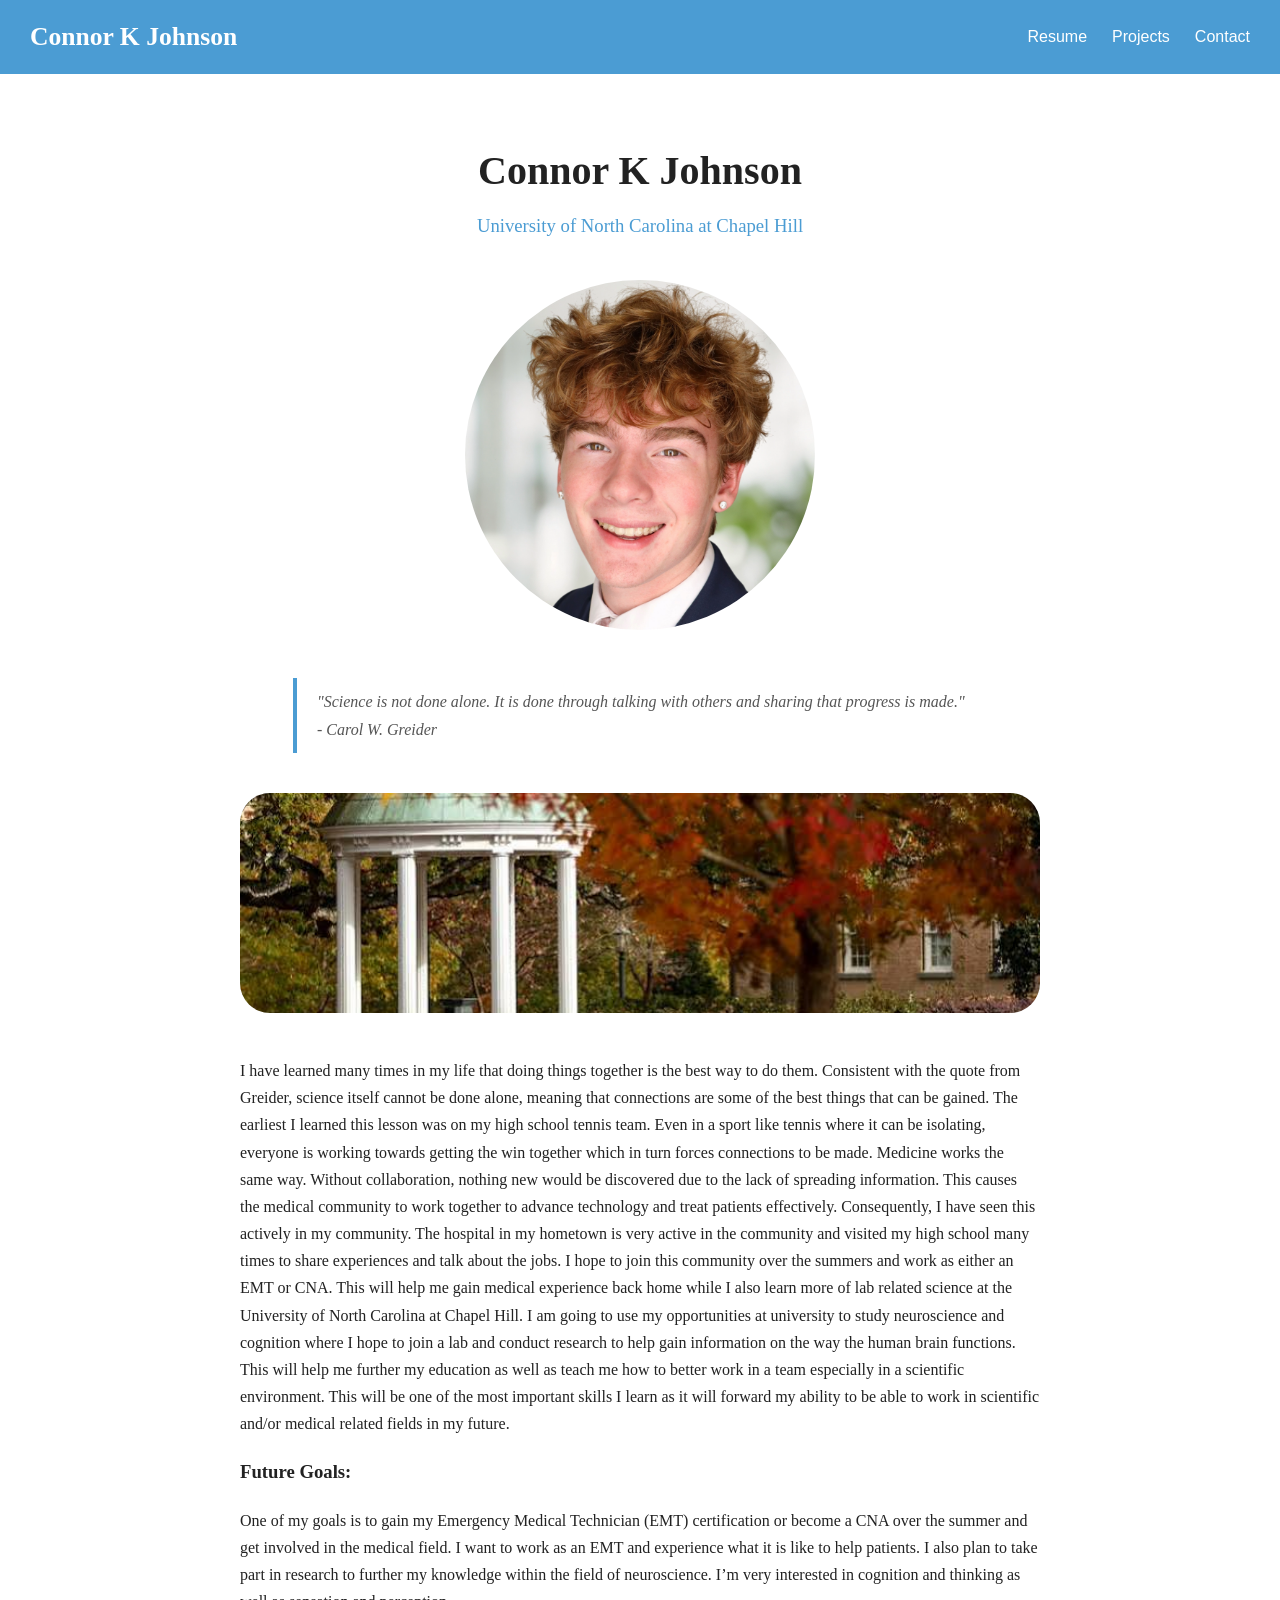
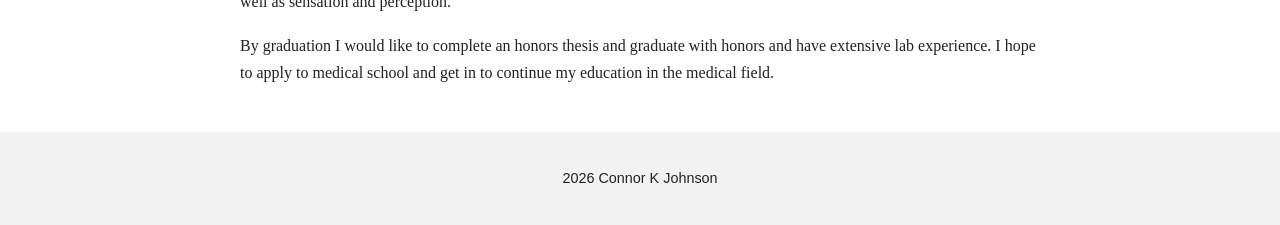
<file: index.html>
<!DOCTYPE html>
<html>
    <head>
        <meta charset="UTF-8">
        <meta name="viewport" content="width=device-width, initial-scale=1.0">
        <title>Connor K Johnson</title>
        <link rel="stylesheet" href="style.css"/>
    </head>
    <body>
        <header>
            <h1 id="title"><a href="index.html">Connor K Johnson</a></h1>
            <nav>
                <ul>
                    <li><a href="resume.html">Resume</a></li>
                    <li><a href="projects.html">Projects</a></li>
                    <li><a href="contact.html">Contact</a></li>
                </ul>
            </nav>
        </header>

        <main>
            <section id="intro">
                <h2>Connor K Johnson</h2>
                <h3>University of North Carolina at Chapel Hill</h3>
                <img src="profile.png" alt="Photo of Connor K Johnson" class="profile">
                <blockquote>
                    "Science is not done alone. It is done through talking with others and sharing that progress is made."
                    <br>- Carol W. Greider
                </blockquote>
            </section>

            <img src="images.jpeg" alt="Banner" class="banner">

            <section>
                <p>I have learned many times in my life that doing things together is the best way to do them. Consistent with the quote from Greider, science itself cannot be done alone, meaning that connections are some of the best things that can be gained. The earliest I learned this lesson was on my high school tennis team. Even in a sport like tennis where it can be isolating, everyone is working towards getting the win together which in turn forces connections to be made. Medicine works the same way. Without collaboration, nothing new would be discovered due to the lack of spreading information. This causes the medical community to work together to advance technology and treat patients effectively. Consequently, I have seen this actively in my community. The hospital in my hometown is very active in the community and visited my high school many times to share experiences and talk about the jobs. I hope to join this community over the summers and work as either an EMT or CNA. This will help me gain medical experience back home while I also learn more of lab related science at the University of North Carolina at Chapel Hill. I am going to use my opportunities at university to study neuroscience and cognition where I hope to join a lab and conduct research to help gain information on the way the human brain functions. This will help me further my education as well as teach me how to better work in a team especially in a scientific environment. This will be one of the most important skills I learn as it will forward my ability to be able to work in scientific and/or medical related fields in my future.</p>
                <h3>Future Goals:</h3>
                <p> One of my goals is to gain my Emergency Medical Technician (EMT) certification or become a CNA over the summer and get involved in the medical field. I want to work as an EMT and experience what it is like to help patients. I also plan to take part in research to further my knowledge within the field of neuroscience. I’m very interested in cognition and thinking as well as sensation and perception.</p>
                <p> By graduation I would like to complete an honors thesis and graduate with honors and have extensive lab experience. I hope to apply to medical school and get in to continue my education in the medical field.</p>
            </section>
        </main>

        <footer>
            <p>2026 Connor K Johnson</p>
        </footer>
    </body>
</html>
</file>
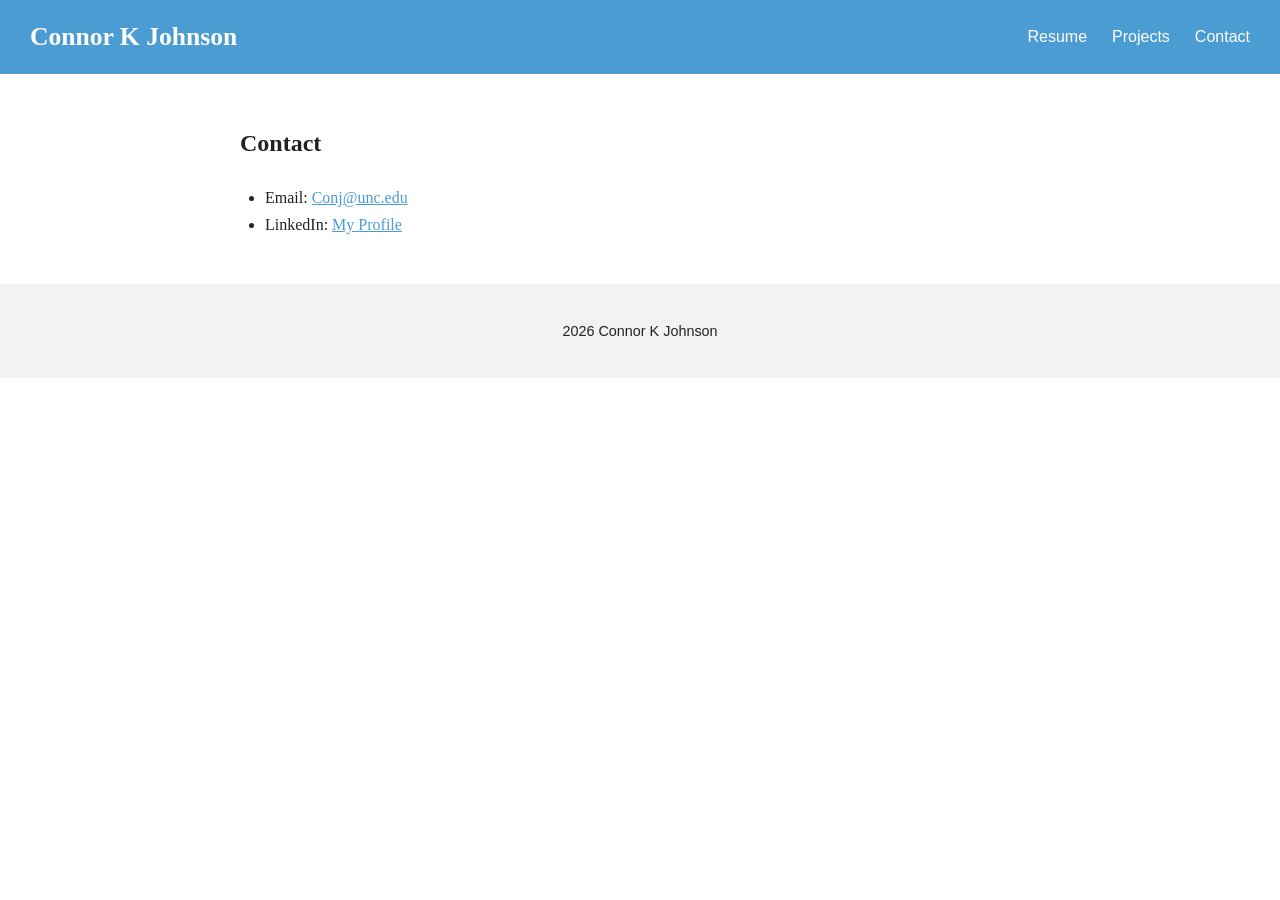
<file: contact.html>
<!DOCTYPE html>
<html>
    <head>
        <meta charset="UTF-8">
        <meta name="viewport" content="width=device-width, initial-scale=1.0">
        <title>Contact - Connor K Johnson</title>
        <link rel="stylesheet" href="style.css"/>
    </head>
    <body>
        <header>
           <h1 id="title"><a href="index.html">Connor K Johnson</a></h1>
            <nav>
                <ul>
                    <li><a href="resume.html">Resume</a></li>
                    <li><a href="projects.html">Projects</a></li>
                    <li><a href="contact.html">Contact</a></li>
                </ul>
            </nav>
        </header>

        <main>
            <h2>Contact</h2>
            <ul class="list">
                <li>Email: <a href="mailto:conj@unc.edu">Conj@unc.edu</a></li>
                <li>LinkedIn: <a href="https://www.linkedin.com/in/connor-johnson-373632433/?isSelfProfile=true" target="_blank" rel="noopener noreferrer">My Profile</a></li>
        </main>

        <footer>
            <p>2026 Connor K Johnson</p>
        </footer>
    </body>
</html>
</file>
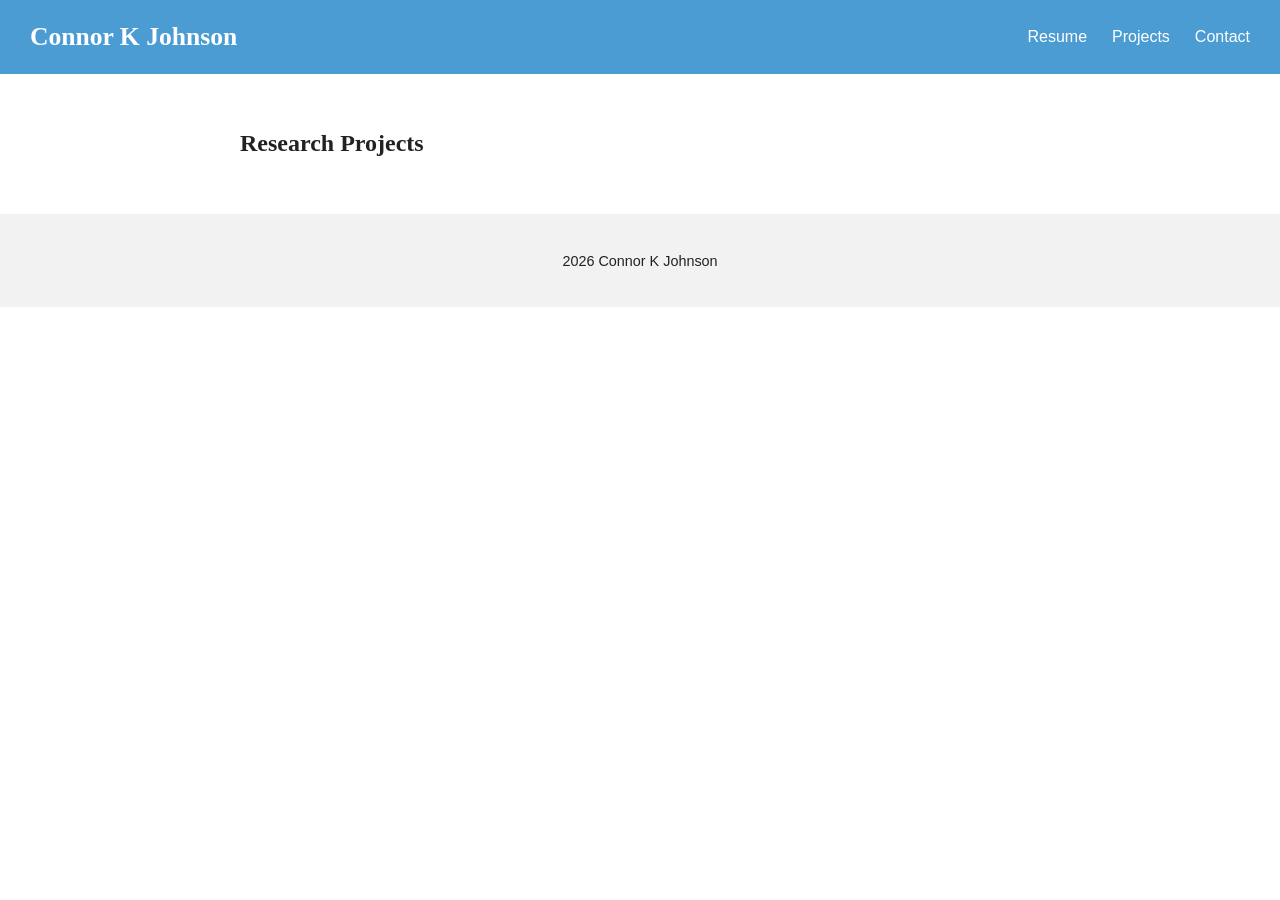
<file: Projects.HTML>
<!DOCTYPE html>
<html>
    <head>
        <meta charset="UTF-8">
        <meta name="viewport" content="width=device-width, initial-scale=1.0">
        <title>Projects - Connor K Johnson</title>
        <link rel="stylesheet" href="style.css"/>
    </head>
    <body>
        <header>
            <h1 id="title"><a href="index.html">Connor K Johnson</a></h1>
            <nav>
                <ul>
                    <li><a href="resume.html">Resume</a></li>
                    <li><a href="projects.html">Projects</a></li>
                    <li><a href="contact.html">Contact</a></li>
                </ul>
            </nav>
        </header>

        <main>
            <h2>Research Projects</h2>
        </main>

        <footer>
            <p>2026 Connor K Johnson</p>
        </footer>
    </body>
</html>
</file>
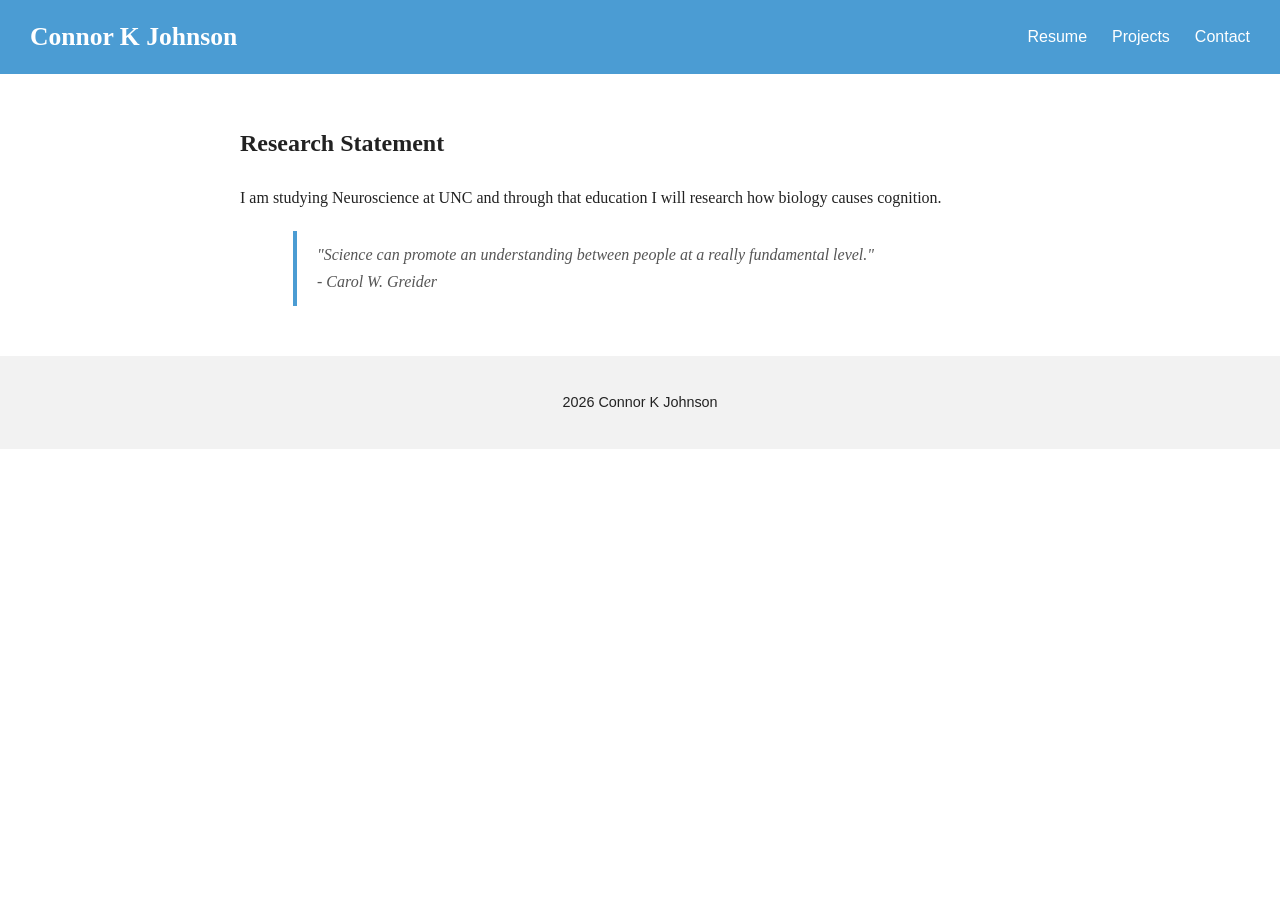
<file: projects.html>
<!DOCTYPE html>
<html>
    <head>
        <meta charset="UTF-8">
        <meta name="viewport" content="width=device-width, initial-scale=1.0">
        <title>Projects - Connor K Johnson</title>
        <link rel="stylesheet" href="style.css"/>
    </head>
    <body>
        <header>
            <h1 id="title"><a href="index.html">Connor K Johnson</a></h1>
            <nav>
                <ul>
                    <li><a href="resume.html">Resume</a></li>
                    <li><a href="projects.html">Projects</a></li>
                    <li><a href="contact.html">Contact</a></li>
                </ul>
            </nav>
        </header>

        <main>
            <h2>Research Statement</h2>
            
            <section>
                <p>I am studying Neuroscience at UNC and through that education I will research how biology causes cognition.</p>
                <blockquote>
                    "Science can promote an understanding between people at a really fundamental level."
                    <br>- Carol W. Greider
                </blockquote>
            </section>
            
        </main>

        <footer>
            <p>2026 Connor K Johnson</p>
        </footer>
    </body>
</html>
</file>
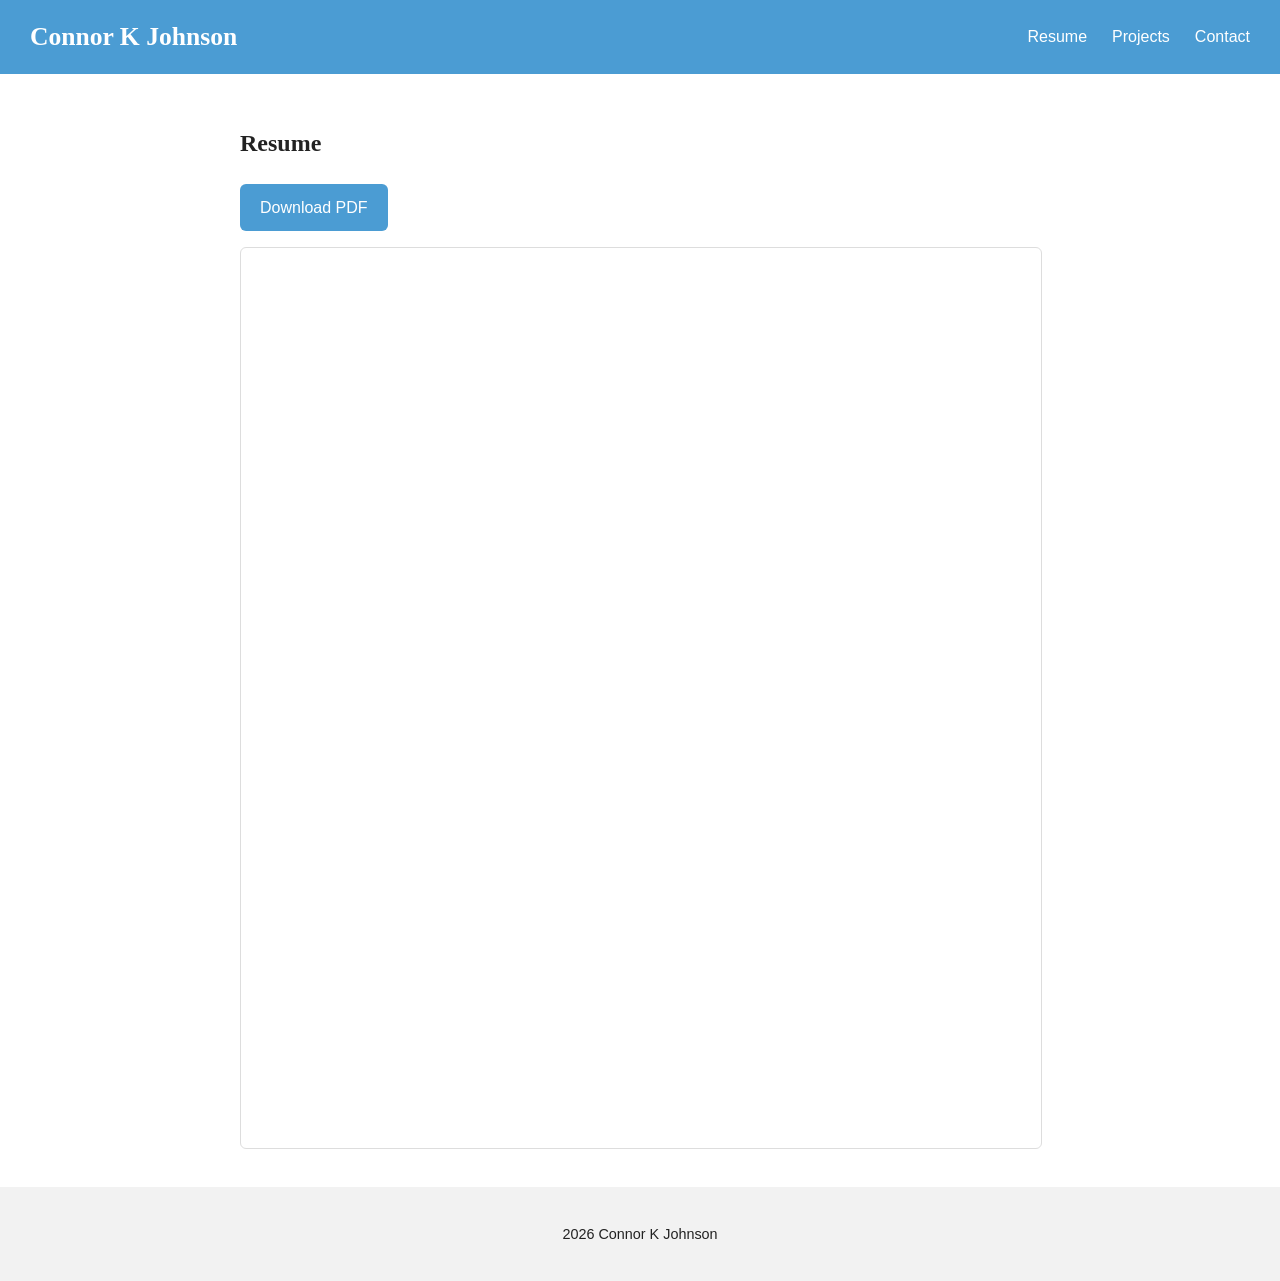
<file: resume.html>
<!DOCTYPE html>
<html>
    <head>
        <meta charset="UTF-8">
        <meta name="viewport" content="width=device-width, initial-scale=1.0">
        <title>Resume - Connor K Johnson</title>
        <link rel="stylesheet" href="style.css"/>
    </head>
    <body>
        <header>
            <h1 id="title"><a href="index.html">Connor K Johnson</a></h1>
            <nav>
                <ul>
                    <li><a href="resume.html">Resume</a></li>
                    <li><a href="projects.html">Projects</a></li>
                    <li><a href="contact.html">Contact</a></li>
                </ul>
            </nav>
        </header>

        <main>
            <h2>Resume</h2>

            <p><a href="Resume.pdf" download class="button">Download PDF</a></p>

            <iframe src="Resume.pdf" class="pdf" title="Connor K Johnson Resume"></iframe>
        </main>

        <footer>
            <p>2026 Connor K Johnson</p>
        </footer>
    </body>
</html>
</file>
<file: style.css>
body {
    margin: 0;
    font-family: Georgia, "Times New Roman", serif;
    background-color: #ffffff;
    color: #222222;
    line-height: 1.7;
}

header {
    background-color: #4b9cd3;
    padding: 15px 30px;
    display: flex;
    justify-content: space-between;
    align-items: center;
    flex-wrap: wrap;
}

#title {
    margin: 0;
    font-size: 1.6rem;
    color: #ffffff;
}

nav ul {
    list-style: none;
    margin: 0;
    padding: 0;
    display: flex;
    gap: 25px;
}

nav a {
    color: #ffffff;
    text-decoration: none;
    font-family: Arial, sans-serif;
}

nav a:hover {
    text-decoration: underline;
}

main {
    max-width: 800px;
    margin: 0 auto;
    padding: 30px 20px;
}

#intro {
    text-align: center;
}

#intro h2 {
    font-size: 2.5rem;
    margin-bottom: 0;
}

#intro h3 {
    margin-top: 5px;
    color: #4b9cd3;
    font-weight: normal;
}

.profile {
    width: 350px;
    height: 350px;
    object-fit: cover;
    border-radius: 50%;
    margin: 20px 0;
}

blockquote {
    font-style: italic;
    max-width: 650px;
    margin: 20px auto;
    padding: 10px 20px;
    border-left: 4px solid #4b9cd3;
    text-align: left;
    color: #555555;
}

.banner {
    width: 100%;
    height: 220px;
    object-fit: cover;
    margin: 20px 0;
    border-radius: 30px;
}

figure {
    margin: 25px 0;
    text-align: center;
}

figure img {
    max-width: 100%;
    border-radius: 6px;
}

figcaption {
    font-size: 0.9rem;
    color: #666666;
    margin-top: 8px;
}

.list {
    padding-left: 25px;
}

.card {
    border: 1px solid #dddddd;
    border-left: 4px solid #4b9cd3;
    border-radius: 6px;
    padding: 10px 20px;
    margin: 20px 0;
}

main a {
    color: #4b9cd3;
}

footer {
    text-align: center;
    padding: 20px;
    background-color: #f2f2f2;
    font-family: Arial, sans-serif;
    font-size: 0.9rem;
}

@media (max-width: 600px) {
    header {
        flex-direction: column;
        gap: 10px;
    }
}
.pdf {
    width: 100%;
    height: 900px;
    border: 1px solid #dddddd;
    border-radius: 6px;
}

.button {
    display: inline-block;
    background-color: #4b9cd3;
    color: #ffffff;
    padding: 10px 20px;
    border-radius: 6px;
    text-decoration: none;
    font-family: Arial, sans-serif;
}

.button:hover {
    background-color: #3a82b5;
}

.note {
    font-size: 0.9rem;
    color: #666666;
}
#title a {
    color: #ffffff;
    text-decoration: none;
}
</file>
